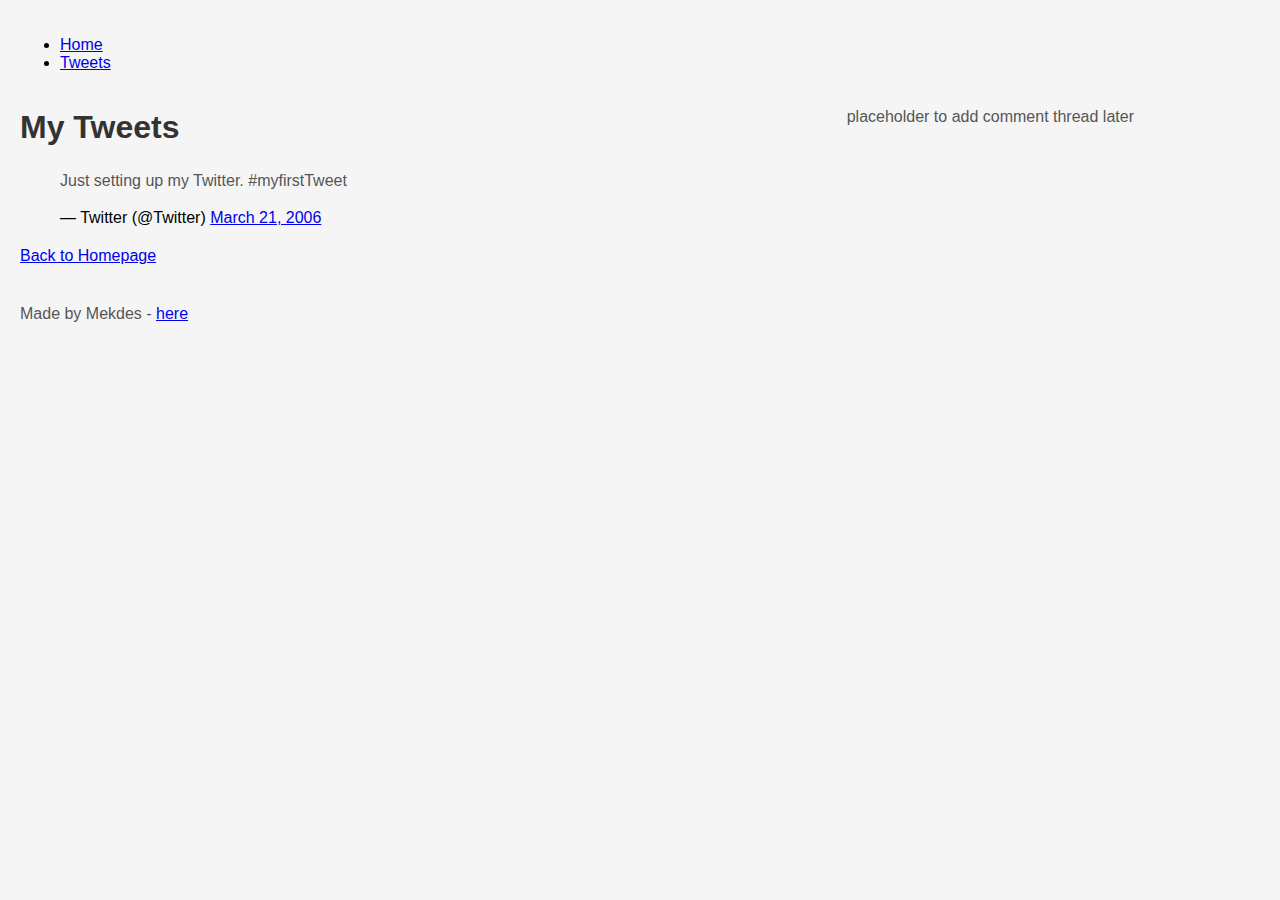
<file: css_basic/tweets.html>
<!DOCTYPE html>
<html lang="en">
  <head>
    <meta charset="UTF-8" />
    <title>My First Portfolio</title>
    <link href="base.css" rel="stylesheet" />
    <link href="styles.css" rel="stylesheet" />
  </head>
  <body>
    <header>
      <ul>
        <li><a href="index.html">Home</a></li>
        <li><a href="tweets.html">Tweets</a></li>
      </ul>
    </header>

    <main>
      <article>
        <h1>My Tweets</h1>

        <blockquote class="twitter-tweet">
          <p lang="en" dir="ltr">Just setting up my Twitter. #myfirstTweet</p>
          &mdash; Twitter (@Twitter)
          <a href="https://twitter.com/Twitter/status/20">March 21, 2006</a>
        </blockquote>

        <p><a href="index.html">Back to Homepage</a></p>

        <script
          async
          src="https://platform.twitter.com/widgets.js"
          charset="utf-8"
        ></script>
      </article>

      <aside>
        <p>placeholder to add comment thread later</p>
      </aside>
    </main>

    <footer>
      <p>
        Made by Mekdes -<!--
-->
        <a
          href="https://www.figma.com/design/L2jEQqBYsch0yf1bJ5q9eI/portfolio-website?node-id=0-1&t=YX5IMAsAao7Vrt1m-1"
          target="_blank"
          >here</a
        >
      </p>
    </footer>
  </body>
</html>
</file>
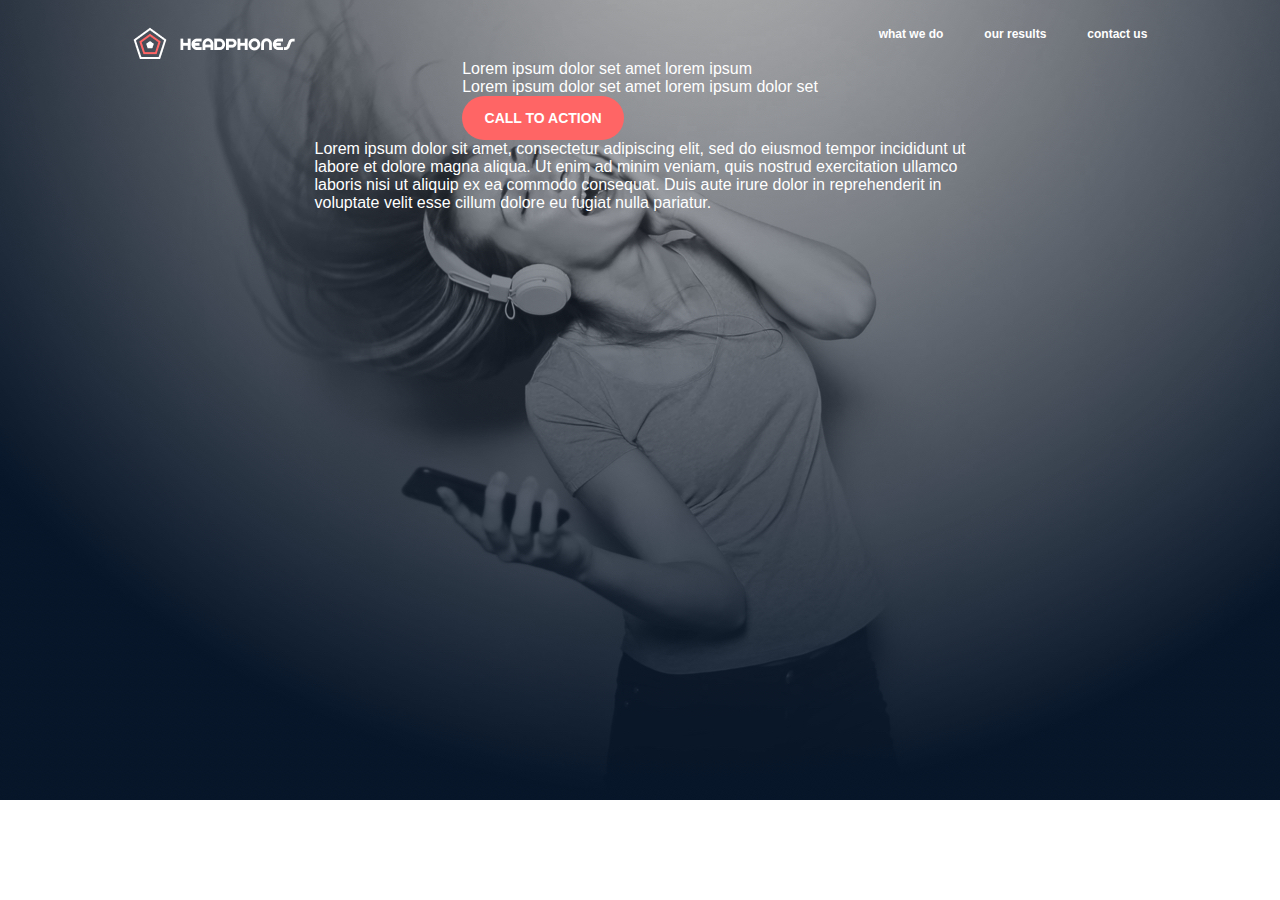
<file: headphones/0-index.html>
<!DOCTYPE html>
<html lang="en">
  <head>
    <meta charset="UTF-8" />
    <meta name="viewport" content="width=device-width, initial-scale=1.0" />
    <title>Document</title>
    <link rel="stylesheet" href="0-styles.css" />
  </head>
  <body>
    <div>
      <header>
        <div id="bg-img">
          <div class="top-bar">
            <img src="images/logoAlx.png" />
            <div class="top-text">
              <p>what we do</p>
              <p>our results</p>
              <p>contact us</p>
            </div>
          </div>

          <div class="below-top-bar">
            <div class="below-top-bar2">
              <div class="twoP">
                <p id="big-p">Lorem ipsum dolor set amet lorem ipsum</p>
                <p id="big2-p">
                  Lorem ipsum dolor set amet lorem ipsum dolor set
                </p>
              </div>
              <button id="btn-action">CALL TO ACTION</button>
            </div>

            <p id="big3-p">
              Lorem ipsum dolor sit amet, consectetur adipiscing elit, sed do
              eiusmod tempor incididunt ut <br />
              labore et dolore magna aliqua. Ut enim ad minim veniam, quis
              nostrud exercitation ullamco <br />laboris nisi ut aliquip ex ea
              commodo consequat. Duis aute irure dolor in reprehenderit in
              <br />
              voluptate velit esse cillum dolore eu fugiat nulla pariatur.
            </p>
          </div>
        </div>
      </header>
    </div>
  </body>
</html>
</file>
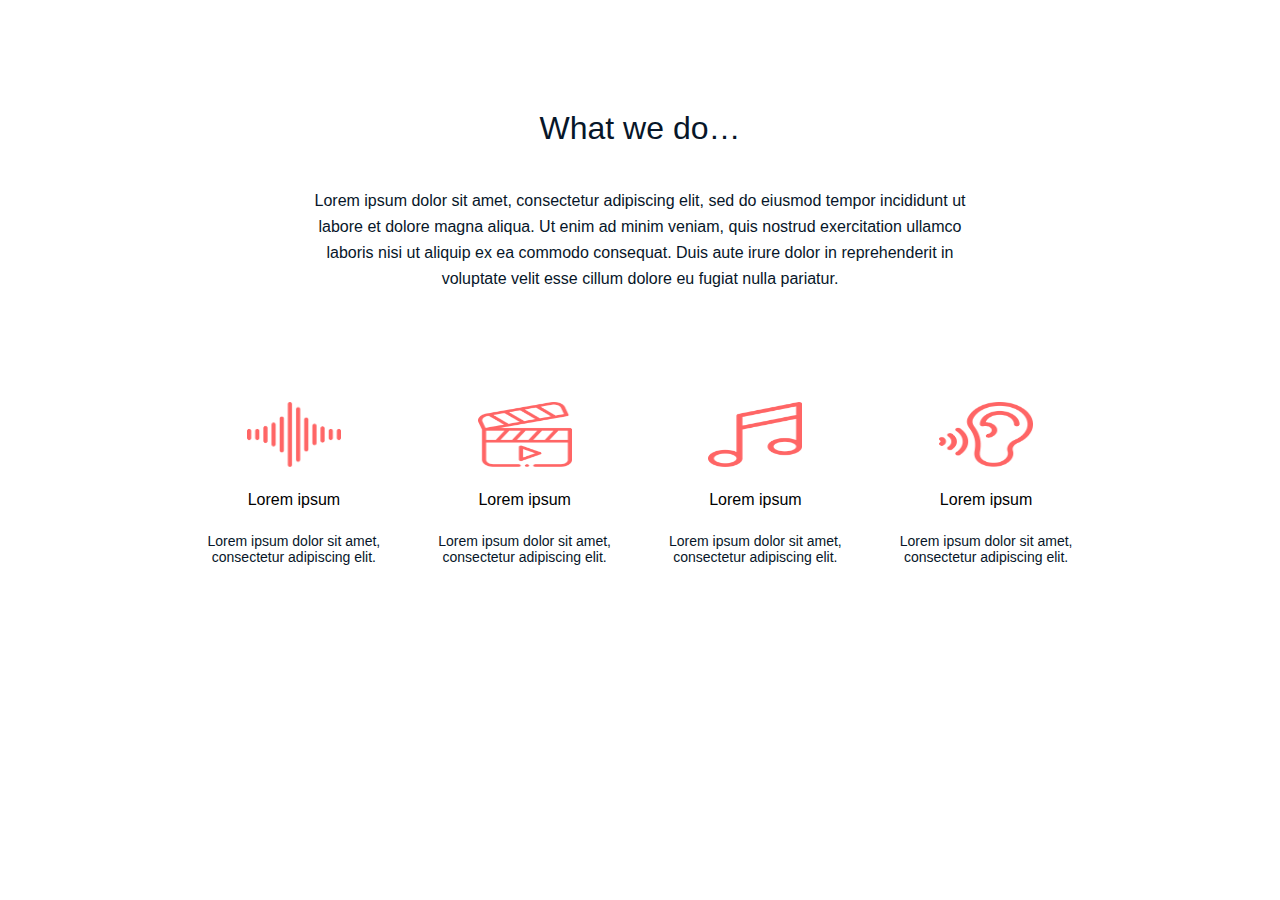
<file: headphones/1-index.html>
<!DOCTYPE html>
<html lang="en">
  <head>
    <meta charset="UTF-8" />
    <meta name="viewport" content="width=device-width, initial-scale=1.0" />
    <title>Document</title>
    <link rel="stylesheet" href="1-styles.css" />
  </head>
  <body>
    <div class="what-text">
      <p id="do1">What we do…</p>
      <p id="do2">
        Lorem ipsum dolor sit amet, consectetur adipiscing elit, sed do eiusmod
        tempor incididunt ut <br />
        labore et dolore magna aliqua. Ut enim ad minim veniam, quis nostrud
        exercitation ullamco <br />
        laboris nisi ut aliquip ex ea commodo consequat. Duis aute irure dolor
        in reprehenderit in <br />
        voluptate velit esse cillum dolore eu fugiat nulla pariatur.
      </p>
    </div>

    <div class="first-do-all">
      <div class="first-do">
        <img src="images/sound-frecuency.png" id="first-img" />
        <p>Lorem ipsum</p>
        <p id="do3">
          Lorem ipsum dolor sit amet,<br />
          consectetur adipiscing elit.
        </p>
      </div>

      <div class="first-do">
        <img src="images/video.png" id="first-img" />
        <p>Lorem ipsum</p>
        <p id="do3">
          Lorem ipsum dolor sit amet,<br />
          consectetur adipiscing elit.
        </p>
      </div>

      <div class="first-do">
        <img src="images/music.png" id="first-img" />
        <p>Lorem ipsum</p>
        <p id="do3">
          Lorem ipsum dolor sit amet,<br />
          consectetur adipiscing elit.
        </p>
      </div>

      <div class="first-do">
        <img src="images/hearing.png" id="first-img" />
        <p>Lorem ipsum</p>
        <p id="do3">
          Lorem ipsum dolor sit amet,<br />
          consectetur adipiscing elit.
        </p>
      </div>
    </div>
  </body>
</html>
</file>
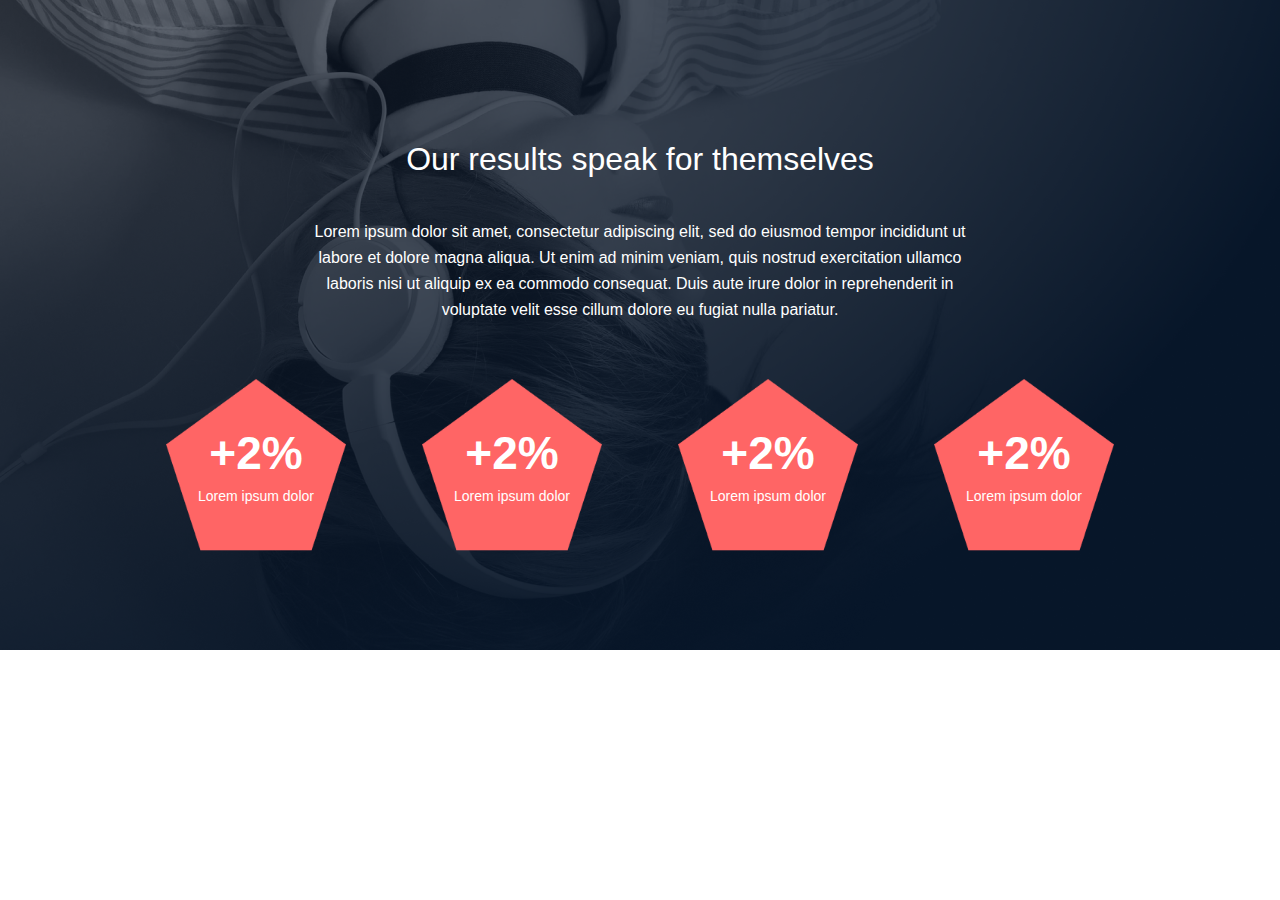
<file: headphones/2-index.html>
<!DOCTYPE html>
<html lang="en">
  <head>
    <meta charset="UTF-8" />
    <meta name="viewport" content="width=device-width, initial-scale=1.0" />
    <title>Document</title>
    <link rel="stylesheet" href="2-styles.css" />
  </head>
  <body>
    <div id="bg-img">
      <div class="result-text">
        <p id="our-text">Our results speak for themselves</p>
        <p id="our-text2">
          Lorem ipsum dolor sit amet, consectetur adipiscing elit, sed do
          eiusmod tempor incididunt ut <br />
          labore et dolore magna aliqua. Ut enim ad minim veniam, quis nostrud
          exercitation ullamco <br />
          laboris nisi ut aliquip ex ea commodo consequat. Duis aute irure dolor
          in reprehenderit in <br />
          voluptate velit esse cillum dolore eu fugiat nulla pariatur.
        </p>
      </div>

      <div class="resul-out">
        <div id="poly-img">
          <img src="images/Polygon Copy.png" />

          <div class="lorempercnt">
            <p id="percent">+2%</p>
            <p id="lorem">Lorem ipsum dolor</p>
          </div>
        </div>

        <div id="poly-img">
          <img src="images/Polygon Copy.png" />

          <div class="lorempercnt">
            <p id="percent">+2%</p>
            <p id="lorem">Lorem ipsum dolor</p>
          </div>
        </div>

        <div id="poly-img">
          <img src="images/Polygon Copy.png" />

          <div class="lorempercnt">
            <p id="percent">+2%</p>
            <p id="lorem">Lorem ipsum dolor</p>
          </div>
        </div>

        <div id="poly-img">
          <img src="images/Polygon Copy.png" />

          <div class="lorempercnt">
            <p id="percent">+2%</p>
            <p id="lorem">Lorem ipsum dolor</p>
          </div>
        </div>
      </div>
    </div>
  </body>
</html>
</file>
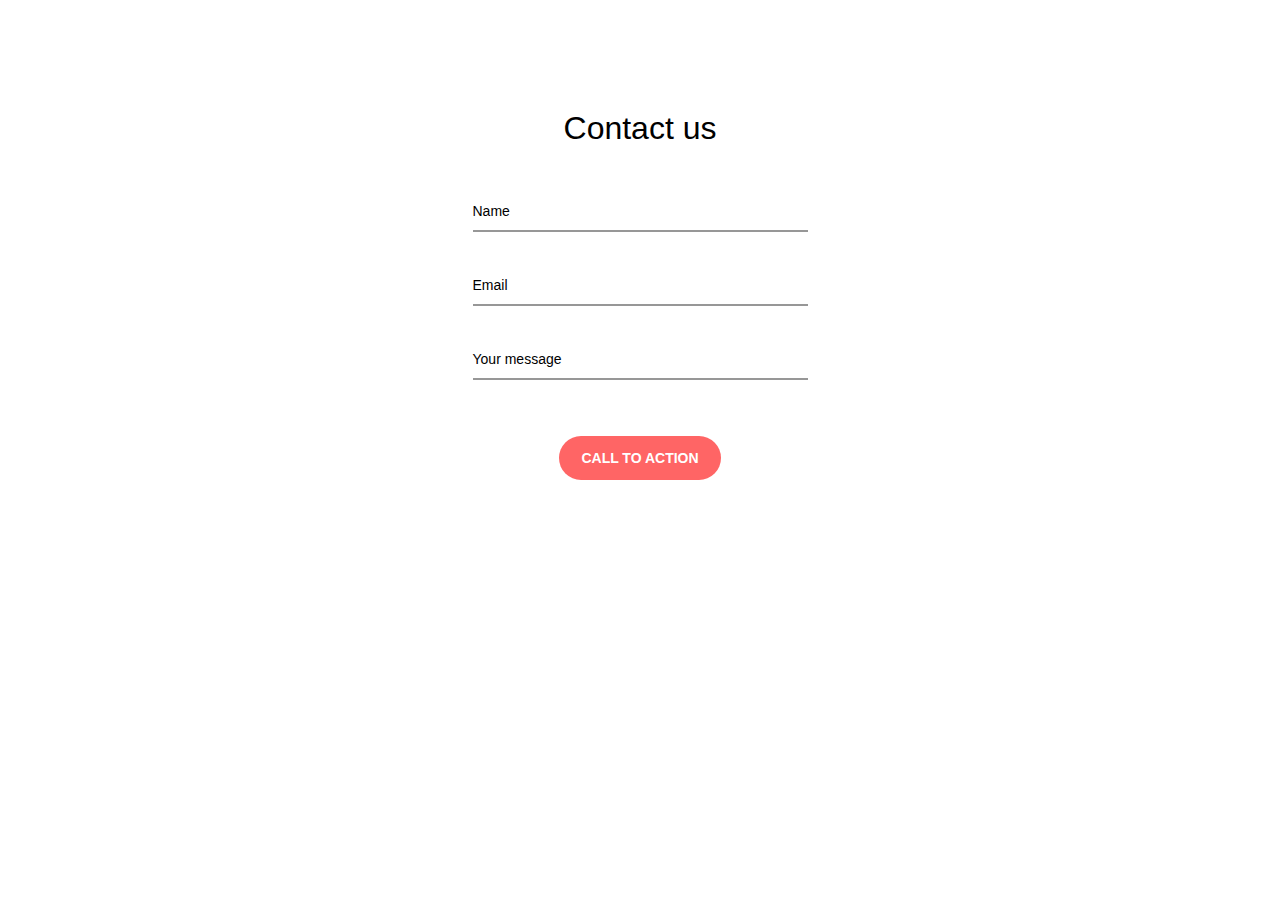
<file: headphones/3-index.html>
<!DOCTYPE html>
<html lang="en">
  <head>
    <meta charset="UTF-8" />
    <meta name="viewport" content="width=device-width, initial-scale=1.0" />
    <title>Document</title>
    <link rel="stylesheet" href="3-styles.css" />
  </head>
  <body>
    <div class="contact">
      <p id="us">Contact us</p>
      <div class="inputs">
        <div class="input">
          <p id="name">Name</p>
          <div id="line"></div>
        </div>

        <div class="input">
          <p id="name">Email</p>
          <div id="line"></div>
        </div>

        <div class="input">
          <p id="name">Your message</p>
          <div id="line"></div>
        </div>
      </div>
      <button id="btn-action">CALL TO ACTION</button>
    </div>
  </body>
</html>
</file>
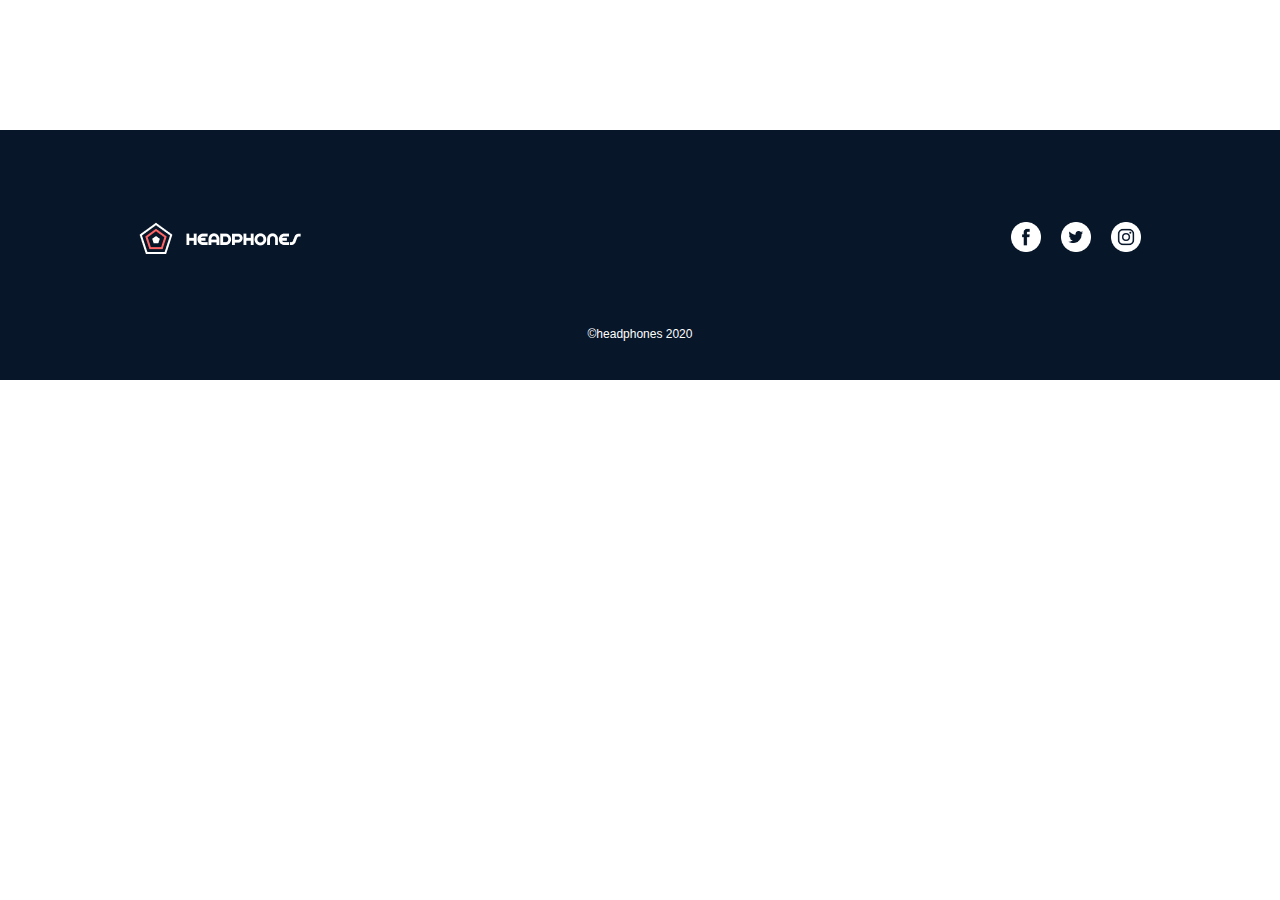
<file: headphones/4-index.html>
<!DOCTYPE html>
<html lang="en">
  <head>
    <meta charset="UTF-8" />
    <meta name="viewport" content="width=device-width, initial-scale=1.0" />
    <title>Document</title>
    <link rel="stylesheet" href="4-styles.css" />
  </head>
  <body>
    <div class="footers">
      <div class="footer">
        <div class="flex-foot">
          <img src="images/logoAlx.png" />
          <div class="icons">
            <img src="images/Facebook_White.png" />
            <img src="images/Twitter_White.png" />
            <img src="images/Instagram_White.png" />
          </div>
        </div>

        <p id="copyright">©headphones 2020</p>
      </div>
    </div>
  </body>
</html>
</file>
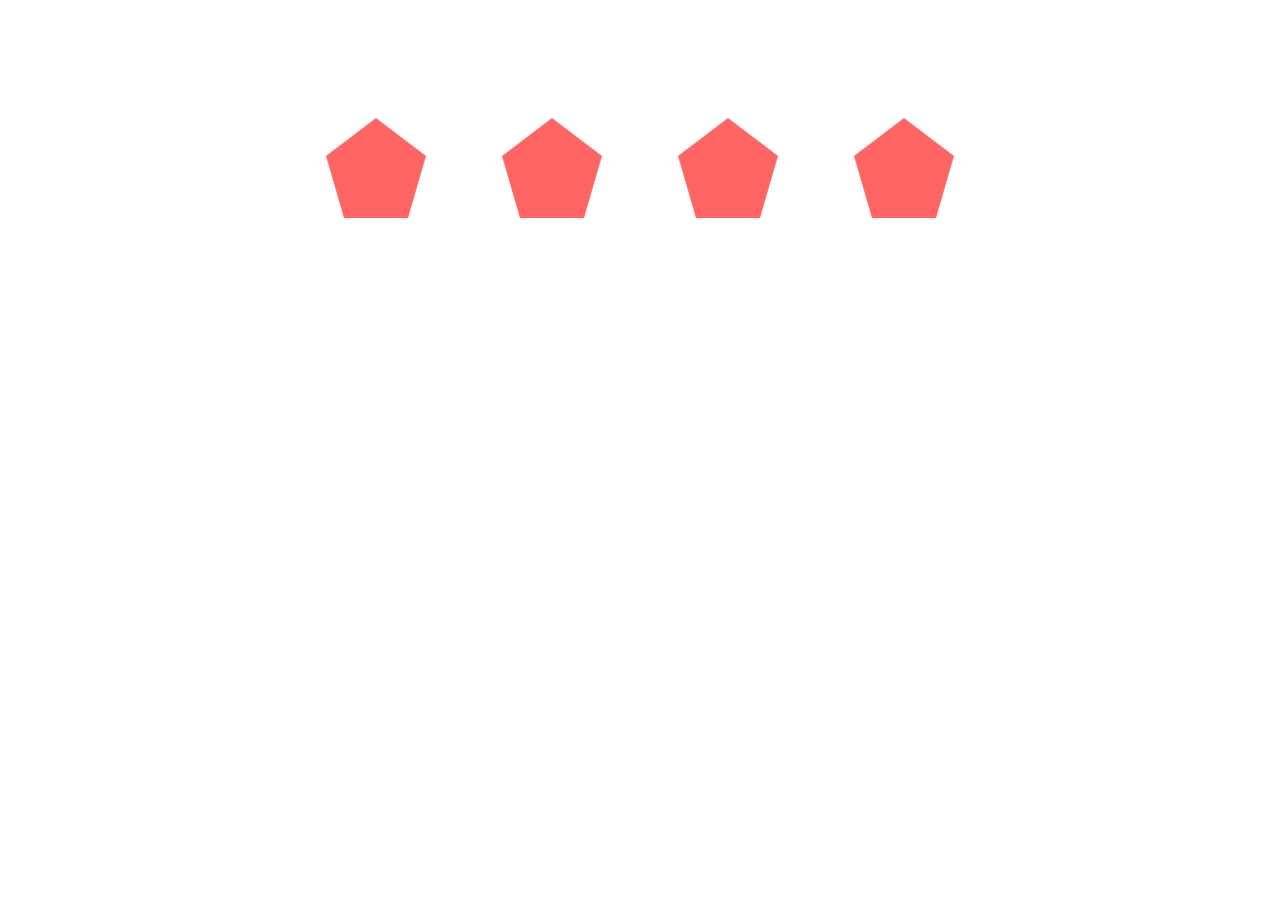
<file: headphones/6-index.html>
<!DOCTYPE html>
<html lang="en">
  <head>
    <meta charset="UTF-8" />
    <meta name="viewport" content="width=device-width, initial-scale=1.0" />
    <title>Document</title>
    <link rel="stylesheet" href="6-styles.css" />
  </head>
  <body>
    <div class="pent-flex">
      <div class="pentagon"></div>
      <div class="pentagon"></div>
      <div class="pentagon"></div>
      <div class="pentagon"></div>
    </div>
  </body>
</html>
</file>
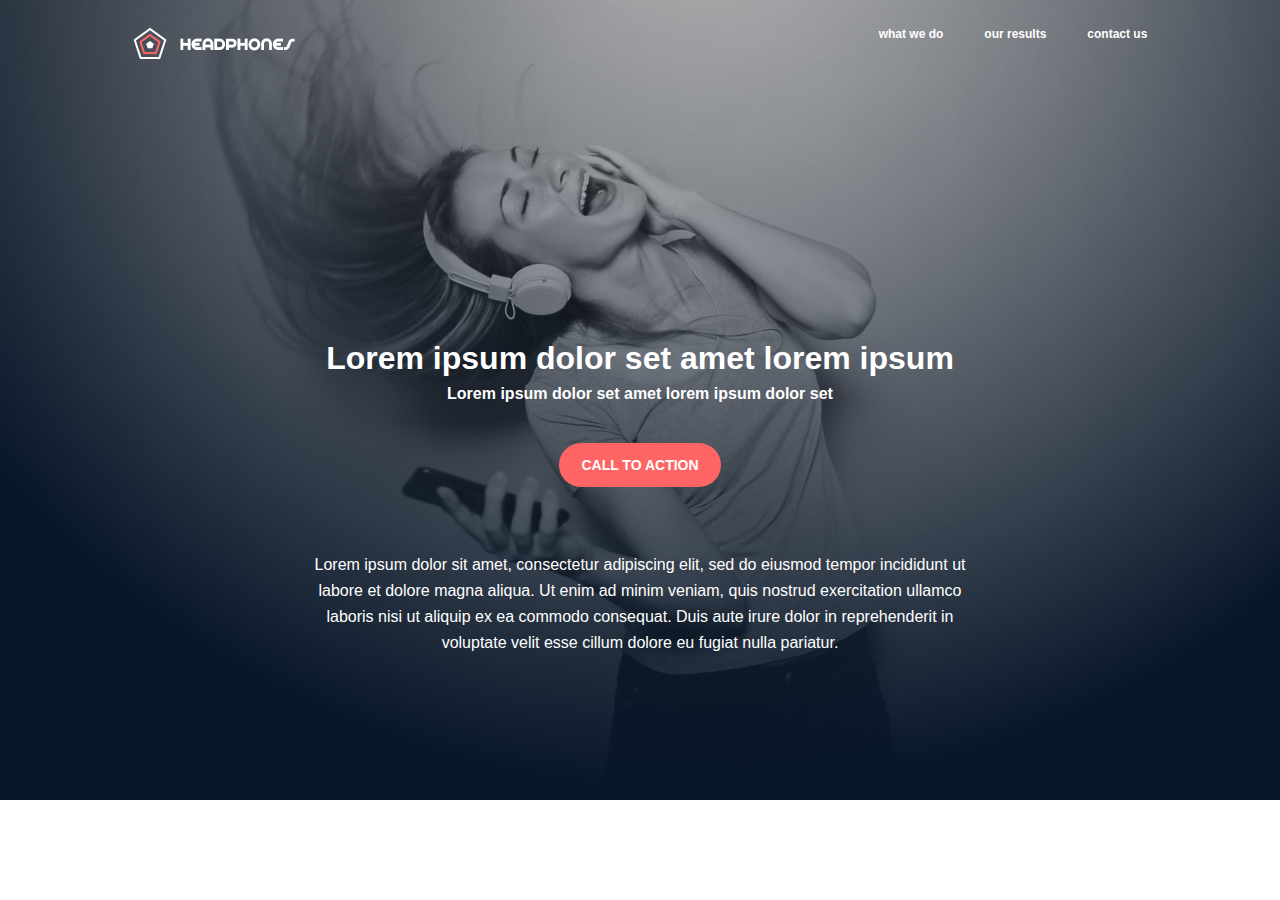
<file: headphones/7-index.html>
<!DOCTYPE html>
<html lang="en">
  <head>
    <meta charset="UTF-8" />
    <meta name="viewport" content="width=device-width, initial-scale=1.0" />
    <title>Document</title>
    <link rel="stylesheet" href="7-styles.css" />
  </head>
  <body>
    <div>
      <header>
        <div id="bg-img">
          <div class="top-bar">
            <img src="images/logoAlx.png" />
            <div class="top-text">
              <p id="todo">what we do</p>
              <p id="resultP">our results</p>
              <p id="contactP">contact us</p>
            </div>
          </div>

          <div class="below-top-bar">
            <div class="below-top-bar2">
              <div class="twoP">
                <p id="big-p">Lorem ipsum dolor set amet lorem ipsum</p>
                <p id="big2-p">
                  Lorem ipsum dolor set amet lorem ipsum dolor set
                </p>
              </div>
              <button id="btn-action">CALL TO ACTION</button>
            </div>

            <p id="big3-p">
              Lorem ipsum dolor sit amet, consectetur adipiscing elit, sed do
              eiusmod tempor incididunt ut <br />
              labore et dolore magna aliqua. Ut enim ad minim veniam, quis
              nostrud exercitation ullamco <br />laboris nisi ut aliquip ex ea
              commodo consequat. Duis aute irure dolor in reprehenderit in
              <br />
              voluptate velit esse cillum dolore eu fugiat nulla pariatur.
            </p>
          </div>
        </div>
      </header>
    </div>
  </body>
</html>
</file>
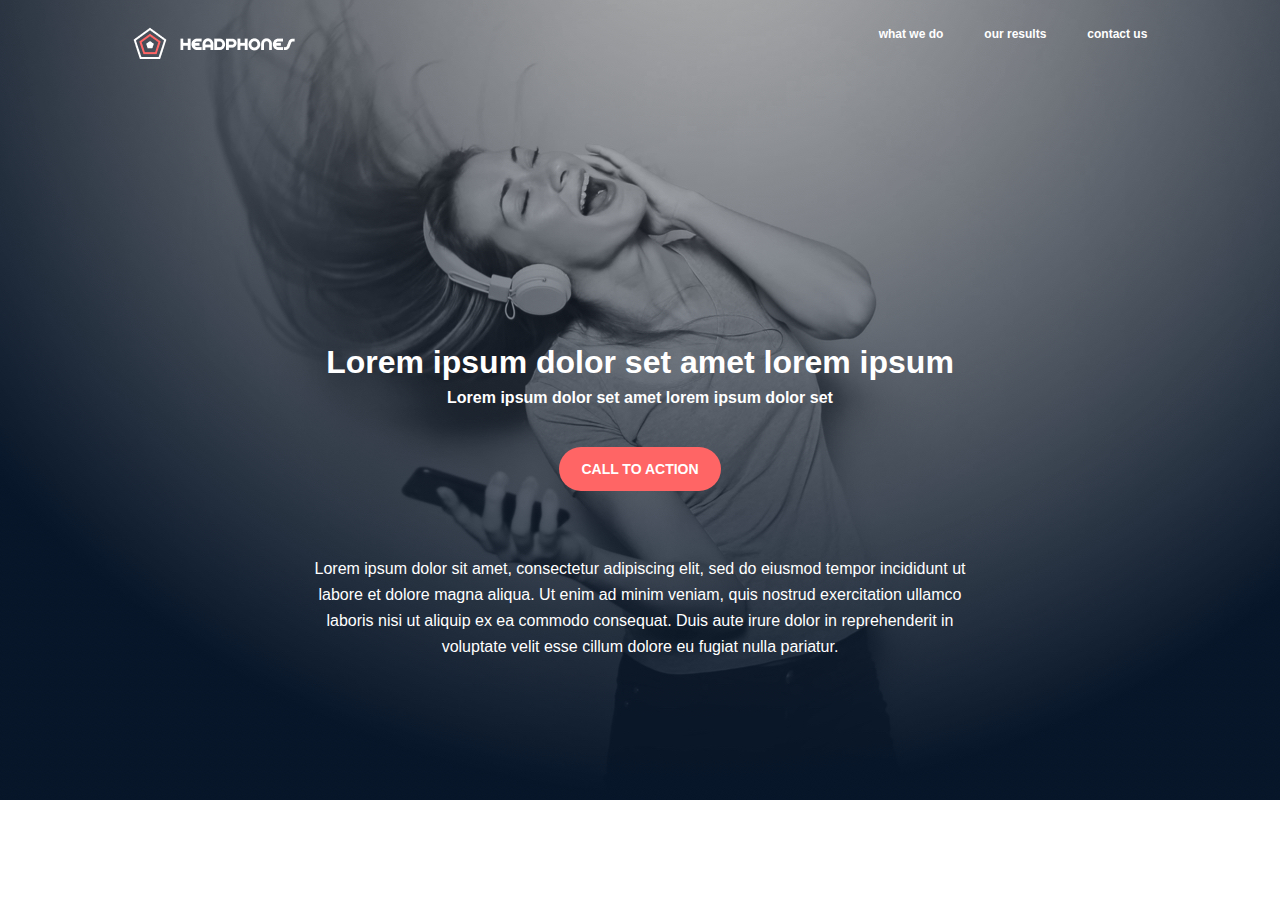
<file: headphones/8-index.html>
<!DOCTYPE html>
<html lang="en">
  <head>
    <meta charset="UTF-8" />
    <meta name="viewport" content="width=device-width, initial-scale=1.0" />
    <title>Document</title>
    <link rel="stylesheet" href="8-styles.css" />
  </head>
  <body>
    <div>
      <header>
        <div id="bg-img">
          <div class="top-bar">
            <div class="onmobile">
              <div class="hamburger" id="hamburger">☰</div>
              <img src="images/logoAlx.png" />
            </div>

            <div class="top-text" id="nav-menu">
              <p id="todo">what we do</p>
              <p id="resultP">our results</p>
              <p id="contactP">contact us</p>
            </div>
          </div>

          <div class="below-top-bar">
            <div class="below-top-bar2">
              <div class="twoP">
                <p id="big-p">Lorem ipsum dolor set amet lorem ipsum</p>
                <p id="big2-p">
                  Lorem ipsum dolor set amet lorem ipsum dolor set
                </p>
              </div>
              <button id="btn-action">CALL TO ACTION</button>
            </div>

            <p id="big3-p">
              Lorem ipsum dolor sit amet, consectetur adipiscing elit, sed do
              eiusmod tempor incididunt ut <br />
              labore et dolore magna aliqua. Ut enim ad minim veniam, quis
              nostrud exercitation ullamco <br />laboris nisi ut aliquip ex ea
              commodo consequat. Duis aute irure dolor in reprehenderit in
              <br />
              voluptate velit esse cillum dolore eu fugiat nulla pariatur.
            </p>
          </div>
        </div>
      </header>
    </div>

    <script src="8-script.js"></script>
  </body>
</html>
</file>
<file: css_basic/base.css>
body {
  font-family: Arial, sans-serif;
  background-color: #f5f5f5;
  margin: 20px;
}

h1,
h2,
h3 {
  color: #333;
}

p {
  line-height: 1.6;
  color: #555;
}
</file>
<file: css_basic/styles.css>
body {
  display: flex;
  flex-direction: column;
}

main {
  display: flex;
  flex-direction: row;
  flex: auto;
}

article {
  flex: 2;
  overflow-y: auto;
}

aside {
  flex: 1;
  overflow-y: auto;
}
</file>
<file: headphones/0-styles.css>
* {
  margin: 0;
  padding: 0;
  box-sizing: border-box;
}
body {
  font-family: "Source Sans Pro", sans-serif;
}

#bg-img {
  background-image: url("images/headphones_hero_1.jpg");
  width: 100%;
  height: 800px;
}

.top-text {
  display: flex;
  gap: 41px;
  font-weight: bold;
  font-size: 12px;
  color: white;
}

.top-bar {
  display: flex;
  gap: 584px;
  justify-content: center;
  padding-top: 27px;
}

.below-top-bar {
  display: grid;
  justify-items: center;
  color: white;
}

#btn-action {
  background-color: #ff6565;
  border-radius: 22px;
  color: white;
  border: none;
  width: 162px;
  height: 44px;
  font-size: 14px;
  font-weight: bold;
}
</file>
<file: headphones/1-styles.css>
* {
  margin: 0;
  padding: 0;
  box-sizing: border-box;
}
body {
  font-family: "Source Sans Pro", sans-serif;
}
#do1 {
  font-size: 32px;
}

#do2 {
  font-size: 16px;
  text-align: center;
  line-height: 26px;
}

.what-text {
  color: #071629;
  display: grid;
  gap: 41px;
  justify-items: center;
  padding-top: 110px;
}
.first-do {
  display: grid;
  justify-items: center;
  gap: 24px;
}

#do3 {
  font-size: 14px;
  text-align: center;
  color: #071629;
}

#first-img {
  width: 94px;
  height: 65px;
}
.first-do-all {
  display: flex;
  gap: 58px;
  justify-content: center;
  padding-top: 110px;
}

@media (max-width: 480px) {
  .first-do-all {
    display: grid;
    gap: 96px;
    justify-content: center;
    padding-top: 110px;
  }
}
</file>
<file: headphones/2-styles.css>
* {
  margin: 0;
  padding: 0;
  box-sizing: border-box;
}
body {
  font-family: "Source Sans Pro", sans-serif;
}

#bg-img {
  background-image: url("images/background.png");
  height: 650px;
  width: 100%;
}

.result-text {
  color: white;
  padding-top: 141px;
  display: grid;
  justify-items: center;
  gap: 41px;
}

#our-text {
  font-size: 32px;
}
#our-text2 {
  font-size: 16px;
  text-align: center;
  line-height: 26px;
}

.resul-out {
  display: flex;
  gap: 76px;
  justify-content: center;
  padding-top: 56px;
}

#poly-img {
  width: 180px;
  height: 172px;
  position: relative;
}

#poly-img img {
  width: 100%;
  height: 100%;
  object-fit: cover;
  display: block;
}

.lorempercnt {
  position: absolute;
  top: 50%;
  left: 50%;
  transform: translate(-50%, -50%);
  display: grid;
  justify-items: center;
  gap: 8px;
}

#percent {
  font-size: 46px;
  font-weight: bold;
  color: white;
  margin: 0;
}

#lorem {
  font-size: 14px;
  color: white;
  margin: 0;
  white-space: nowrap;
}

@media (max-width: 480px) {
  .resul-out {
    display: grid;
    gap: 76px;
    justify-content: center;
    padding-top: 56px;
  }
  #our-text {
    font-size: 32px;
    text-align: center;
  }
  #bg-img {
    background-image: url("images/background.png");
    height: auto;
    width: 100%;
  }
}
</file>
<file: headphones/3-styles.css>
* {
  margin: 0;
  padding: 0;
  box-sizing: border-box;
}
body {
  font-family: "Source Sans Pro", sans-serif;
}

#us {
  font-size: 32px;
}

#name {
  font-size: 14px;
}

#line {
  width: 335px;
  border: 1px solid #979797;
}
.input {
  display: grid;
  gap: 11px;
}

.inputs {
  display: grid;
  gap: 45px;
}

.contact {
  display: grid;
  justify-items: center;
  gap: 56px;
  padding-top: 110px;
}

#btn-action {
  background-color: #ff6565;
  border-radius: 22px;
  color: white;
  border: none;
  width: 162px;
  height: 44px;
  font-size: 14px;
  font-weight: bold;
}
</file>
<file: headphones/4-styles.css>
* {
  margin: 0;
  padding: 0;
  box-sizing: border-box;
}
body {
  font-family: "Source Sans Pro", sans-serif;
}
.footer {
  background-color: #071629;
  width: 100%;
  height: 250px;
  padding-top: 92px;
}

.footers {
  padding-top: 130px;
}

.icons {
  display: flex;
  gap: 20px;
}

.icons img {
  width: 30px;
  height: 30px;
}

.flex-foot {
  display: flex;
  gap: 710px;
  justify-content: center;
}

#copyright {
  color: white;
  font-size: 12px;
  text-align: center;
  padding-top: 72px;
}

@media (max-width: 480px) {
  .flex-foot {
    display: grid;
    gap: 45px;
    justify-items: center;
  }
  .footer {
    background-color: #071629;
    width: 100%;
    height: auto;
    padding-top: 92px;
    padding-bottom: 45px;
  }
  #copyright {
    color: white;
    font-size: 12px;
    text-align: center;
    padding-top: 45px;
  }
}
</file>
<file: headphones/6-styles.css>
.pentagon {
  width: 100px;
  height: 100px;
  background-color: #ff6565;
  clip-path: polygon(50% 0%, 100% 38%, 82% 100%, 18% 100%, 0% 38%);
}

.pent-flex {
  display: flex;
  gap: 76px;
  padding-top: 110px;
  justify-content: center;
}
</file>
<file: headphones/7-styles.css>
* {
  margin: 0;
  padding: 0;
  box-sizing: border-box;
}
body {
  font-family: "Source Sans Pro", sans-serif;
}

#bg-img {
  background-image: url("images/headphones_hero_1.jpg");
  width: 100%;
  height: 800px;
}

.top-text {
  display: flex;
  gap: 41px;
  font-weight: bold;
  font-size: 12px;
  color: white;
}

#todo:hover {
  cursor: pointer;
  color: #ff6565;
}

#resultP:hover {
  cursor: pointer;
  color: #ff6565;
}

#contactP:hover {
  cursor: pointer;
  color: #ff6565;
}

.top-bar {
  display: flex;
  gap: 584px;
  justify-content: center;
  padding-top: 27px;
}

.below-top-bar {
  display: grid;
  justify-items: center;
  color: white;
  padding-top: 280px;
  gap: 65px;
}

.below-top-bar2 {
  display: grid;
  justify-items: center;
  gap: 40px;
}

#btn-action {
  background-color: #ff6565;
  border-radius: 22px;
  color: white;
  border: none;
  width: 162px;
  height: 44px;
  font-size: 14px;
  font-weight: bold;
  cursor: pointer;
}
#btn-action:hover {
  background-color: rgba(255, 101, 101, 0.9);
}

#big-p {
  font-weight: bold;
  font-size: 32px;
}

#big2-p {
  font-weight: bold;
  font-size: 16px;
}

#big3-p {
  font-size: 16px;
  line-height: 26px;
  text-align: center;
}

.twoP {
  display: grid;
  justify-items: center;
  gap: 8px;
}
</file>
<file: headphones/8-styles.css>
* {
  margin: 0;
  padding: 0;
  box-sizing: border-box;
}
body {
  font-family: "Source Sans Pro", sans-serif;
}

#bg-img {
  background-image: url("images/headphones_hero_1.jpg");
  width: 100%;
  height: 800px;
}

.top-text {
  display: flex;
  gap: 41px;
  font-weight: bold;
  font-size: 12px;
  color: white;
}

.hamburger {
  display: none;
  font-size: 28px;
  color: white;
  cursor: pointer;
}
@media (max-width: 480px) {
  .top-bar {
    justify-content: space-between;
    padding: 27px 20px;
  }

  .top-text {
    display: none;
    position: absolute;
    top: 70px;
    left: 0;
    right: 0;
    flex-direction: column;
    align-items: center;
    gap: 20px;
    padding: 20px 0;
    z-index: 999;
  }

  .top-text.show {
    display: flex;
    animation: fadeIn 0.3s ease-in-out;
  }

  .hamburger {
    display: block;
  }
  .onmobile {
    display: flex;
    gap: 66px;
  }

  #bg-img {
    background-image: url("images/headphones_hero_1.jpg");
    width: 375px;
    height: 800px;
    object-fit: cover;
  }

  @keyframes fadeIn {
    from {
      opacity: 0;
      transform: translateY(-10px);
    }
    to {
      opacity: 1;
      transform: translateY(0);
    }
  }
}

#todo:hover {
  cursor: pointer;
  color: #ff6565;
}

#resultP:hover {
  cursor: pointer;
  color: #ff6565;
}

#contactP:hover {
  cursor: pointer;
  color: #ff6565;
}

.top-bar {
  display: flex;
  gap: 584px;
  justify-content: center;
  padding-top: 27px;
}

.below-top-bar {
  display: grid;
  justify-items: center;
  color: white;
  padding-top: 280px;
  gap: 65px;
}

.below-top-bar2 {
  display: grid;
  justify-items: center;
  gap: 40px;
}

#btn-action {
  background-color: #ff6565;
  border-radius: 22px;
  color: white;
  border: none;
  width: 162px;
  height: 44px;
  font-size: 14px;
  font-weight: bold;
  cursor: pointer;
}
#btn-action:hover {
  background-color: rgba(255, 101, 101, 0.9);
}

#big-p {
  font-weight: bold;
  font-size: 32px;
}

#big2-p {
  font-weight: bold;
  font-size: 16px;
}

#big3-p {
  font-size: 16px;
  line-height: 26px;
  text-align: center;
}

.twoP {
  display: grid;
  justify-items: center;
  gap: 8px;
}
</file>
